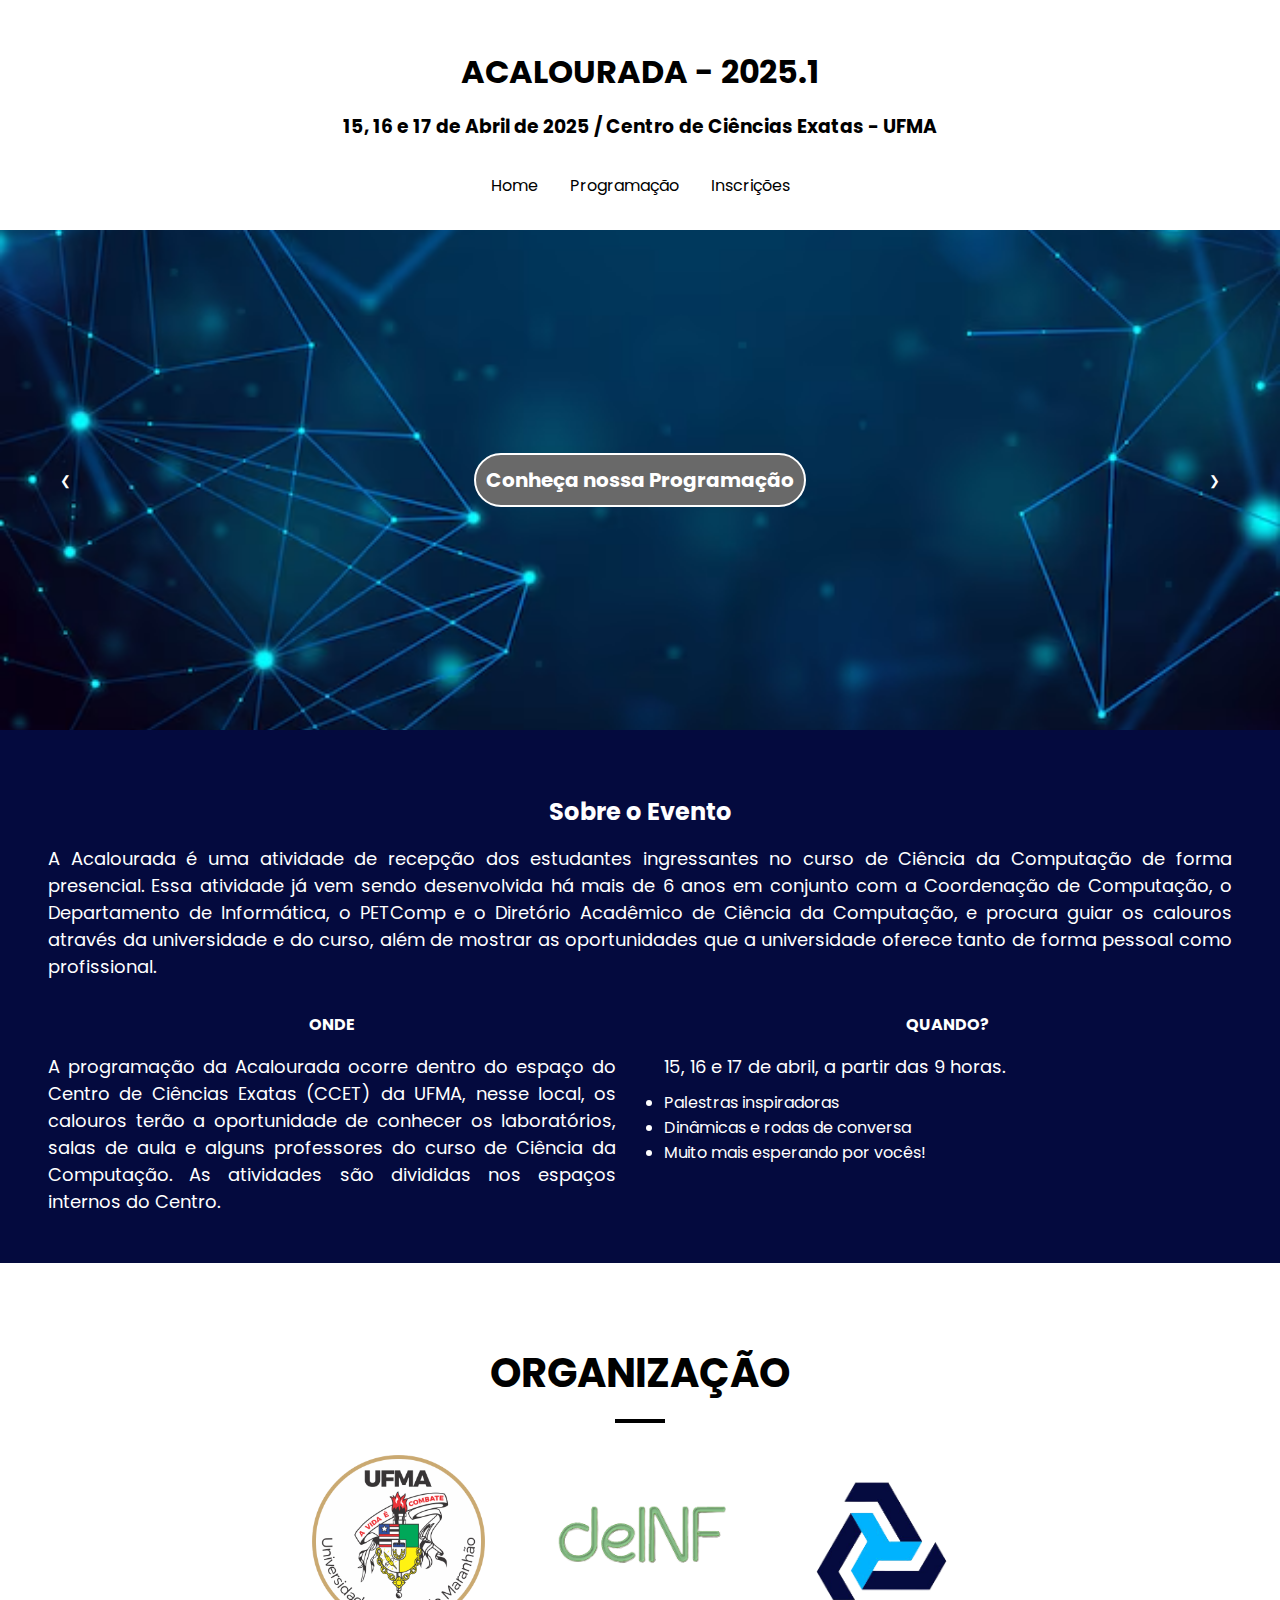
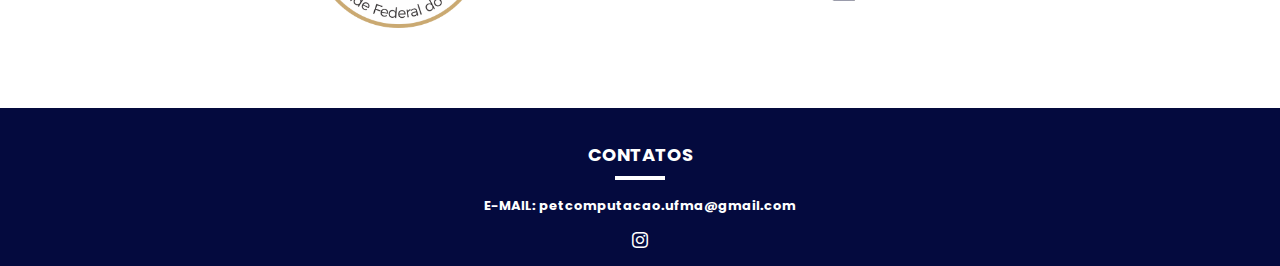
<file: index.html>
<!DOCTYPE html>
<html lang="pt-bt">
<head>
    <meta charset="UTF-8">
    <meta name="viewport" content="width=device-width, initial-scale=1.0">
    <link rel="stylesheet" href="https://cdn.jsdelivr.net/npm/bootstrap-icons@1.11.2/font/bootstrap-icons.min.css">
    <link rel="stylesheet" href="style.css">
    <title>Acalourada 2025.1</title>
</head>
<body>
    <header id="cabecalho">
        <div class="principaisEvento">
            <h1>ACALOURADA - 2025.1</h1>
            <h3 id="dataLocalEvento">15, 16 e 17 de Abril de 2025 / Centro de Ciências Exatas - UFMA</h3>
        </div>
        <nav>
            <ul class="navBar">
                <li><a  class="itensPagina" href="https://petcompufma.org/index.php" target="_blank">Home</a></li>
                <li><a  class="itensPagina" href="#carrossel">Programação</a></li>
                <li><a  class="itensPagina" href="page\forms.html">Inscrições</a></li>
            </ul>
        </nav>
    </header>
    
    <main>
        <section id="carrossel">
            <div class="carrosselItens">
                <div class="programacaoItemSlide" style="background-image: url('assets/imagem fundo.avif');">
                    <h2>Conheça nossa Programação</h2>
                </div>
                <div class="programacaoItemSlide" style="background-image: url('assets/fundo 2.avif');">
                        <h3>Dia 1: Palestras e Dinâmicas</h3>
                        <p>09:00 - Apresentação do PETComp - Auditório I</p>
                        <p>09:30 - Dinâmica de apresentação pessoal - Auditório I</p>
                        <p>10:30 - Apresentação do curso - Auditório I</p>
                        <p><br>12:00 - PAUSA</p><br>
                        <p>14:00 - Palestra I - Nucléo de Computação Aplicada</p>
                        <p>16:00 - Apresentação LABI - Nucléo de Computação Aplicada</p>
                        <p><br>16:30 - FIM DO 1° DIA</p>
                </div>
                <div class="programacaoItemSlide" style="background-image: url('assets/fundo 3.jpg');">
                        <h3>Dia 2: Palestras e Atividades</h3>
                        <p>09:00 - Palestra II - Auditório I</p>
                        <p>10:00 - Minicurso de programação em Blocos - Auditório I</p>
                        <p><br>12:00 - PAUSA</p><br>
                        <p>14:00 - Mesa redonda com egressos do curso - Auditório I</p>
                        <p>16:00 - Palestra III</p>
                        <p><br>17:30 - FIM DO 2° DIA</p>
                </div>
                <div class="programacaoItemSlide" style="background-image: url('assets/fundo 4.avif');">
                    <h3>Dia 3: Apresentações e Dinâmicas</h3>
                    <p>08:30 - LabTour</p>
                    <p><br>12:30 - PAUSA</p><br>
                    <p>14:00 - Apresentação do Diretório Acadêmico de Ciência da Computação - Auditório I</p>
                    <p>15:00 - Apresentação da Atlética Lorde</p>
                    <p>15:30 - Dinâmica de jogos - Auditório I</p>
                    <p><br>17:30 - FIM DO 3° DIA</p>
                </div>
            </div>
            <button class="controleCarrossel anterior" onclick="moveSlide(-1)">&#10094;</button>
            <button class="controleCarrossel posterior" onclick="moveSlide(1)">&#10095;</button>
        </section>

        <section id="infoEvento">
            <div class="sobreEvento">
                <h2 class="titulo">Sobre o Evento</h2>
                <p>A Acalourada é uma atividade de recepção dos estudantes ingressantes no curso de Ciência da Computação
                de forma presencial. Essa atividade já vem sendo desenvolvida há mais de 6 anos em conjunto com a Coordenação
                de Computação, o Departamento de Informática, o PETComp e o Diretório Acadêmico de Ciência da Computação,
                e procura guiar os calouros através da universidade e do curso, além de mostrar as oportunidades que a universidade
                oferece tanto de forma pessoal como profissional.</p>
                </p>
            </div>

            <div class="localHoraEvento">
                <div class="localEvento">
                    <h4 class="titulo">ONDE</h4>
                    <p>A programação da Acalourada ocorre dentro do espaço do Centro de Ciências Exatas (CCET) da UFMA, nesse local,
                    os calouros terão a oportunidade de conhecer os laboratórios, salas de aula e alguns professores do curso de Ciência
                    da Computação. As atividades são divididas nos espaços internos do Centro.</p>
                </div>

                <div class="dataEvento">
                    <h4 class="titulo">QUANDO?</h4>
                    <p>15, 16 e 17 de abril, a partir das 9 horas.</p>
                    <ul class="infosData">
                        <li class="pontosImportantes">Palestras inspiradoras</li>
                        <li class="pontosImportantes">Dinâmicas e rodas de conversa</li>
                        <li class="pontosImportantes">Muito mais esperando por vocês!</li>
                    </ul>
                </div>
            </div>
        </section>

        <section class="titulosRodape" id="organizacaoDoEvento">
            <h1>ORGANIZAÇÃO</h1>
            <div class="grupoComLogos">
                <a href="https://portalpadrao.ufma.br/site" target="_blank"><img class="organizadoresLogos" src="assets/logo-ufma.png" alt="Logo da UFMA"></a>
                <a href="http://www.deinf.ufma.br/" target="_blank"><img class="organizadoresLogos" src="assets/logo-deinf.png" alt="Logo do Departamento de Informática"></a>
                <a href="https://petcompufma.org/index.php" target="_blank"><img class="organizadoresLogos" src="assets/logo-petcomp.png" alt="Logo do PETComp"></a>
            </div>
        </section>
    </main>

    <footer id="rodapePagina">
        <div class="titulosRodape">
            <h3>CONTATOS</h3>
        </div>
        <h6>E-MAIL: petcomputacao.ufma@gmail.com</h6>
        <a id="logoInsta" href="https://www.instagram.com/petcompufma/" target="_blank"><i class="bi bi-instagram"></i></a>
    </footer>

    <script src="main.js"></script>
</body>
</html>
</file>
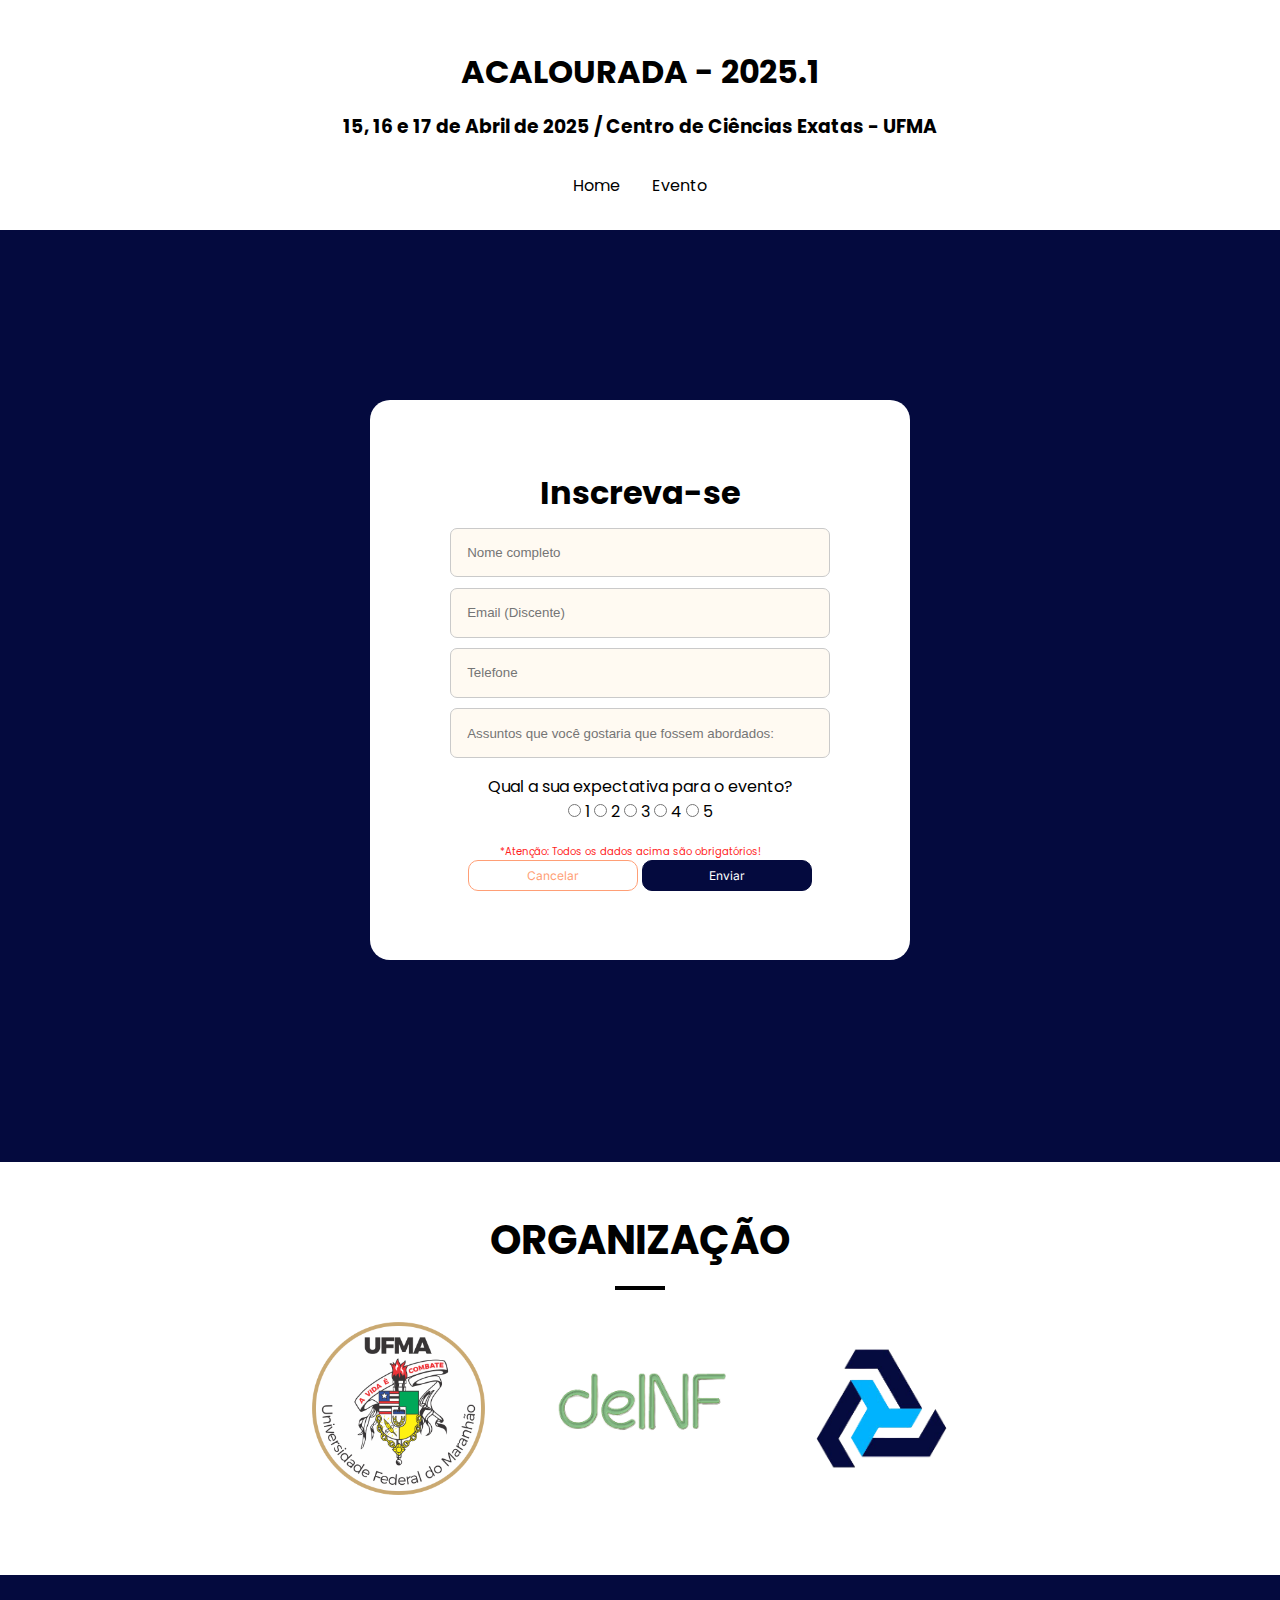
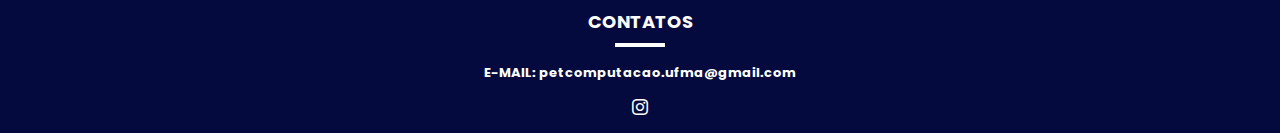
<file: page/forms.html>
<!DOCTYPE html>
<html lang="pt-BR">
<head>
    <meta charset="UTF-8">
    <meta name="viewport" content="width=device-width, initial-scale=1.0">
    <link rel="stylesheet" href="https://cdn.jsdelivr.net/npm/bootstrap-icons@1.11.3/font/bootstrap-icons.min.css">
    <link rel="stylesheet" href="styleForms.css">
    <title>Formulário de Inscrição</title>
</head>
<body>
    <header id="cabecalho">
        <div class="principaisEvento">
            <h1>ACALOURADA - 2025.1</h1>
            <h3 id="dataLocalEvento">15, 16 e 17 de Abril de 2025 / Centro de Ciências Exatas - UFMA</h3>
        </div>
        <nav>
            <ul class="navBar">
                <li><a  class="itensPagina" href="https://petcompufma.org/index.php" target="_blank">Home</a></li>
                <li><a  class="itensPagina" href="../index.html">Evento</a></li>
            </ul>
        </nav>
    </header>

    <main id="conteudo">
        <section id="inscricaoUsuario">
            <div id="inserirDados">
                <h1 class="itemCentro">Inscreva-se</h1> 
                <input type="text" placeholder="Nome completo" class="dados">
                <input type="text" placeholder="Email (Discente)" class="dados">
                <input type="text" placeholder="Telefone" class="dados">
                <input type="text" placeholder="Assuntos que você gostaria que fossem abordados:" class="dados">
                <div class="notaEvento">
                    <label class="itemCentro">Qual a sua expectativa para o evento?</label><br>
                        <input type="radio" name="numero" value="1" required>  1
                        <input type="radio" name="numero" value="2">  2 
                        <input type="radio" name="numero" value="3">  3
                        <input type="radio" name="numero" value="4">  4
                        <input type="radio" name="numero" value="5">  5
                </div>

                <div id="avisoImportante">
                    <span id="aviso">*Atenção: Todos os dados acima são obrigatórios!</span>
                </div>

                <div class="botaoPressiona">
                    <a><button class="botaoUm">Cancelar</button></a>
                    <a><button class="botaoDois">Enviar</button></a>
                </div>
            </div>
        </section>

        <section class="titulosRodape" id="organizacaoDoEvento">
            <h1>ORGANIZAÇÃO</h1>
            <div class="grupoComLogos">
                <a href="https://portalpadrao.ufma.br/site" target="_blank"><img class="organizadoresLogos" src="../assets/logo-ufma.png" alt="Logo da UFMA"></a>
                <a href="http://www.deinf.ufma.br/" target="_blank"><img class="organizadoresLogos" src="../assets/logo-deinf.png" alt="Logo do Departamento de Informática"></a>
                <a href="https://petcompufma.org/index.php" target="_blank"><img class="organizadoresLogos" src="../assets/logo-petcomp.png" alt="Logo do PETComp"></a>
            </div>
        </section>
    </main>

    <footer id="rodapePagina">
        <div class="titulosRodape">
            <h3>CONTATOS</h3>
        </div>
        <h6>E-MAIL: petcomputacao.ufma@gmail.com</h6>
        <a id="logoInsta" href="https://www.instagram.com/petcompufma/" target="_blank"><i class="bi bi-instagram"></i></a>
    </footer>
</body>
</html>
</file>
<file: style.css>
@import url('https://fonts.googleapis.com/css2?family=Inter:wght@100..900&family=Poppins:ital,wght@0,100;0,200;0,300;0,400;0,500;0,600;0,700;0,800;0,900;1,100;1,200;1,300;1,400;1,500;1,600;1,700;1,800;1,900&display=swap');

*{
    padding: 0%;
    margin: 0%;
    box-sizing: border-box;
}

body{
    font-family: "Poppins", sans-serif
}

#cabecalho{
    background-color: #fff;
    color: white;
    color:#000;
    text-align: center;
    padding-top: 3rem;
}

#dataLocalEvento {
    margin-top: 1rem;
}

.navBar {
    display: flex;
    justify-content: center;
    padding: 2rem;
    list-style-type: none
}

.navBar:hover{
    transform: scale(1.1);
}

.itensPagina {
    padding: 1rem;
    text-decoration: none;
    color: #000;
}

.itensPagina:hover {
    color: #F2C53D;
    transition: .3s;
}

/*CARROSSEL*/
#carrossel {
    position: relative;
    overflow: hidden;
    height: 500px;
}

.carrosselItens {
    display: flex;
    height: 100%;
}

.programacaoItemSlide {
    min-width: 100%;
    height: 100%;
    display: flex;
    flex-direction: column;
    justify-content: center;
    align-items: center;
    color: white;
    background-size: cover; /* Cobre o espaço disponível */
    background-position: center; /* Centraliza a imagem de fundo */
    position: relative; /* Para posicionar a imagem corretamente */
}

.programacaoItemSlide h2, .programacaoItemSlide h3, .programacaoItemSlide p {
    margin: 10px 0;
    text-align: center;
}

.programacaoItemSlide h2 {
    font-size: 20px;
    border: solid #fff 2px;
    border-radius: 2.5rem;
    padding: 10px;
    background-color:dimgray;
}

.controleCarrossel {
    position: absolute;
    top: 50%;
    transform: translateY(-50%);
    background-color: rgba(0, 0, 0, 0.0);
    color: white;
    border: none;
    padding: 50px;
    padding-top: 15rem;
    padding-block-end: 15rem;
    cursor: pointer;
}

.anterior {
    left: 10px;
}

.posterior {
    right: 10px;
}


/*SECTION INFORMAÇÕES EVENTO*/
#infoEvento {
    background-color: #040A3E;
    display: block;
    justify-content: center;
    padding: 3rem;
    color: #fff;
}

#infoEvento h2{
    margin-top: 1rem;
}

.titulo{
    display: flex;
    justify-content: center;
    margin-block-end: 1rem;
}

.localHoraEvento {
    display: flex;
    justify-content: space-between;
    margin-top: 2rem;
}

.localEvento, .dataEvento {
    width: 48%;
    box-sizing: border-box;
    text-align: justify;
}

.sobreEvento p, .localEvento p, .dataEvento p {
    text-align: justify;
    font-size: 18px;
}

.infosData{
    margin-top: 10px;
}


/* FOOTER */
#organizacaoDoEvento{
    background-color: #fff;
    padding: 3rem;
}

.titulosRodape {
    font-size: 20px;
    text-align: center;
    margin-top: 2rem;
    position: relative;
}

.titulosRodape h1 {
    margin-bottom: 0;
}

.titulosRodape h1::after {
    content: "";
    display: block;
    width: 50px;
    height: 4px;
    background-color: #000;
    margin: 1rem auto 0;
}

.organizadoresLogos{
    display: inline-block;
    text-align: center;
    justify-content: center;
    padding: 2rem;
    width: 20%;
    vertical-align: middle;
}

.organizadoresLogos:hover{
    transition: .3s;
    transform: scale(1.1);
}


/*CONTATOS*/
#rodapePagina{
    text-align: center;
    background-color:#040A3E;
    padding: 0.1rem;
    color: #fff;
}

.titulosRodape h3 {
    margin-bottom: 0;
    font-size: 18px;
}

.titulosRodape h3::after {
    content: "";
    display: block;
    width: 50px;
    height: 4px;
    background-color: #fff;
    margin: 0.5rem auto 0;
}

#rodapePagina h6{
    margin-top: 1rem;
    font-size: 13px;
}

.bi::before{
    margin-top: 1rem;
    color: #fff;
    margin-block-end: 1rem;
}

@media only screen and (max-width: 700px) {
    .localHoraEvento {
        display: block;
        justify-content: space-between;
        margin-top: 1rem;
    }
    
    .localEvento, .dataEvento {
        width: 100%;
    }

    .organizadoresLogos{
        width: 30%;
    }
}
</file>
<file: page/styleForms.css>
@import url('https://fonts.googleapis.com/css2?family=Inter:wght@100..900&family=Poppins:ital,wght@0,100;0,200;0,300;0,400;0,500;0,600;0,700;0,800;0,900;1,100;1,200;1,300;1,400;1,500;1,600;1,700;1,800;1,900&display=swap');

* {
    padding: 0%;
    margin: 0%;
    box-sizing: border-box;
}

body{
    background-color: #040A3E;
    font-family: "Poppins", sans-serif
}

#cabecalho{
    background-color: #fff;
    color: white;
    color:#000;
    text-align: center;
    padding-top: 3rem;
}

#dataLocalEvento {
    margin-top: 1rem;
}

.navBar {
    display: flex;
    justify-content: center;
    padding: 2rem;
    list-style-type: none
}

.navBar:hover{
    transform: scale(1.1);
}

.itensPagina {
    padding: 1rem;
    text-decoration: none;
    color: #000;
}

.itensPagina:hover {
    color: #F2C53D;
    transition: .3s;
}

.dados {
    background-color: #FFFAF2;
    border: solid 0.5px #CACACA;
    border-radius: 7px;
    width: 380px;
    padding: 3%;
    margin-top: 2%;
}


/*INSCRIÇÃO*/
#conteudo {
    color: black;
}

#inscricaoUsuario {
    display: flex;
    flex-direction:row;
    align-items: center;
    justify-content: center;
    height: 100vh;
}

#inserirDados {
    align-items: center;
    justify-content: center;
    background-color: #FFFFFF;
    display: flex;
    flex-direction: column;
    width: 540px;
    height: 35rem;
    border-radius: 20px;
}

.notaEvento{
    display: block;
    margin-top: 1rem;
    text-align: center;
}

#avisoImportante{
    margin-top: 1rem;
}

#aviso {
    font-size: 10px;
    float: left;
    margin-right: 20px;
    margin-top: 4px;
    color: #FF1E1E;
}

.botaoUm {
    border: solid 0.5px #FF9F76;
    color: #FF9F76;
    background-color: #FFFFFF;
    text-transform: capitalize;
    padding: 7px;
    font-size: 12px;
    width: 170px;
    max-width: 100%;
    border-radius: 10px;
    cursor: pointer;
    font-family: "Inter", sans-serif;
}

.botaoUm:active{
    background-color: #FF9F76;
    color: #FFFFFF;
}

.botaoDois {
    border: solid 0.5px #040A3E;
    background-color: #040A3E;
    color: #FFFFFF;
    text-transform: capitalize;
    padding: 7px;
    font-size: 12px;
    width: 170px;
    max-width: 100%;
    border-radius: 10px;
    cursor: pointer;
    font-family: "Inter", sans-serif;
}

.botaoDois:active {
    background-color: #FFFFFF;
    color:#FF9F76;
}

/* FOOTER */
#organizacaoDoEvento{
    background-color: #fff;
    padding: 3rem;
}

.titulosRodape {
    font-size: 20px;
    text-align: center;
    margin-top: 2rem;
    position: relative;
}

.titulosRodape h1 {
    margin-bottom: 0;
}

.titulosRodape h1::after {
    content: "";
    display: block;
    width: 50px;
    height: 4px;
    background-color: #000;
    margin: 1rem auto 0;
}

.organizadoresLogos{
    display: inline-block;
    text-align: center;
    justify-content: center;
    padding: 2rem;
    width: 20%;
    vertical-align: middle;
}

.organizadoresLogos:hover{
    transition: .3s;
    transform: scale(1.1);
}


/*CONTATOS*/
#rodapePagina{
    text-align: center;
    background-color:#040A3E;
    padding: 0.1rem;
    color: #fff;
}

.titulosRodape h3 {
    margin-bottom: 0;
    font-size: 18px;
}

.titulosRodape h3::after {
    content: "";
    display: block;
    width: 50px;
    height: 4px;
    background-color: #fff;
    margin: 0.5rem auto 0;
}

#rodapePagina h6{
    margin-top: 1rem;
    font-size: 13px;
}

.bi::before{
    margin-top: 1rem;
    color: #fff;
    margin-block-end: 1rem;
}

@media only screen and (max-width: 700px) {
    #imagemLogo {
        display: none;
    }

    #conteudo {
        display: flex;
        justify-content: center;
        color: #fff;
        flex-direction: column;
    }

    .titulosRodape h1 {
        color: #000;
    }

    .organizadoresLogos {
        width: 30%;
    }

    #inserirDados {
        width: 90%;
        background-color: #040A3E;
    }

    .botaoPressiona{
        text-align: center;
        margin-top: 0.5rem;
    }

    .botaoDois{
        background-color: #FF9F76;
        color: #FFFFFF;
        margin-top: 0.5rem;
    }
}
</file>
